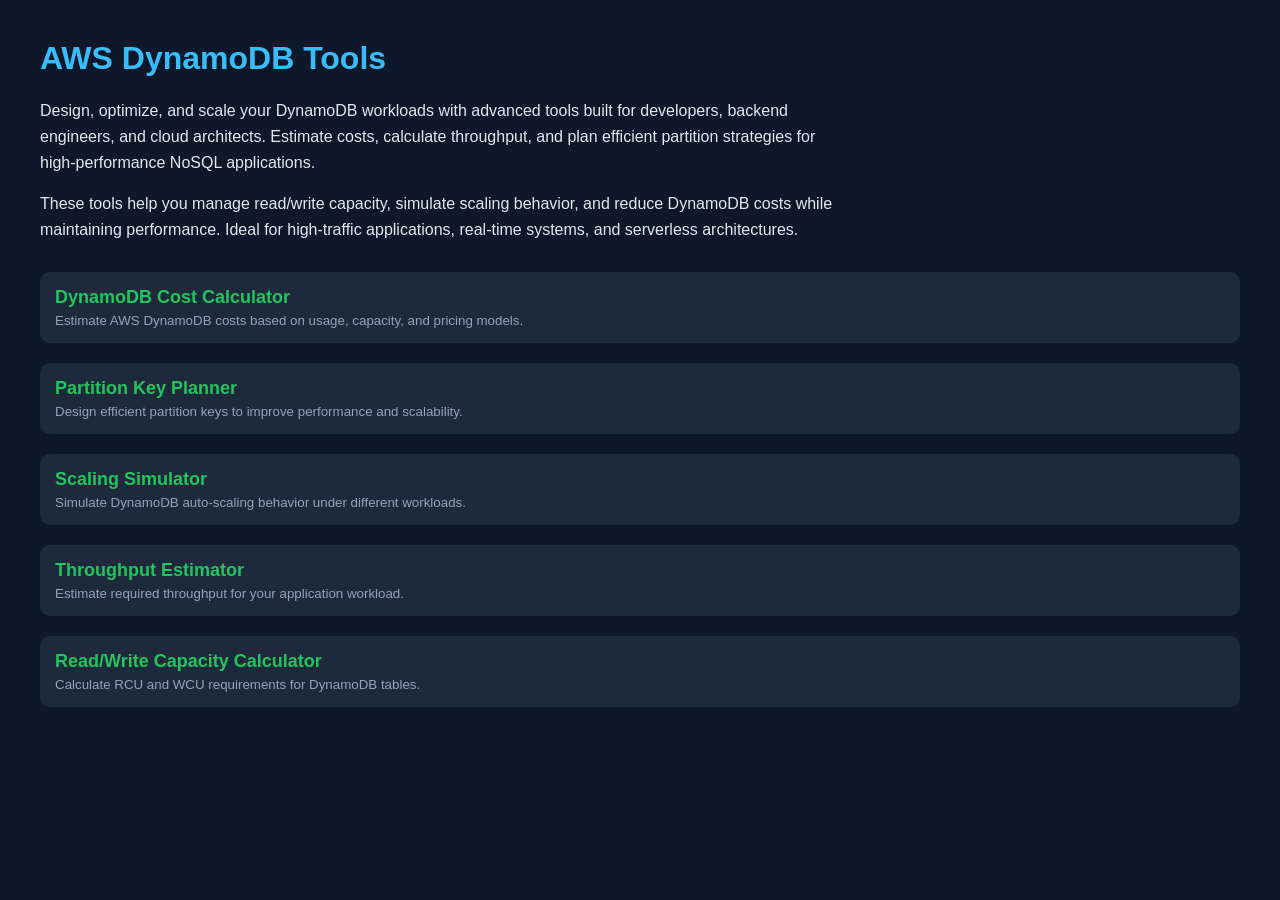
<file: index.html>
<!DOCTYPE html>
<html lang="en">
<head>
    <meta charset="UTF-8">
    <meta name="viewport" content="width=device-width, initial-scale=1.0">

    <!-- 🔐 Google Site Verification -->
    <meta name="google-site-verification" content="PkLa_ViOo6FAHpvh8SacceMb95o9tePRdrqLNBz9X1M" />

    <!-- SEO Potenciado -->
    <title>AWS DynamoDB Tools – Cost Calculator, Throughput & Scaling Estimators</title>

    <meta name="description" content="Optimize AWS DynamoDB performance and costs with advanced tools. Calculate read/write capacity, estimate throughput, simulate scaling, and design efficient partition keys.">

    <meta name="keywords" content="
    dynamodb cost calculator,
    dynamodb throughput estimator,
    dynamodb read write capacity calculator,
    dynamodb scaling simulator,
    dynamodb partition key planner,
    aws dynamodb pricing calculator,
    dynamodb rcu wcu calculator,
    dynamodb performance optimization tool,
    dynamodb capacity planning tool,
    dynamodb auto scaling simulator,
    aws nosql cost estimator,
    dynamodb query performance analyzer,
    dynamodb data modeling tool,
    optimize dynamodb costs aws,
    dynamodb workload estimator
    ">

    <meta name="author" content="AI Tools Suite">

    <!-- Open Graph -->
    <meta property="og:title" content="AWS DynamoDB Tools – Performance & Cost Optimization">
    <meta property="og:description" content="Estimate DynamoDB costs, throughput, and scaling behavior.">
    <meta property="og:type" content="website">

    <!-- Estilos -->
    <style>
        body {
            font-family: Arial, sans-serif;
            margin: 40px;
            background: #0f172a;
            color: #e2e8f0;
        }
        h1 {
            color: #38bdf8;
        }
        p {
            max-width: 800px;
            line-height: 1.6;
        }
        .tools {
            margin-top: 30px;
        }
        .tool {
            margin-bottom: 20px;
            padding: 15px;
            background: #1e293b;
            border-radius: 10px;
            transition: 0.2s;
        }
        .tool:hover {
            background: #334155;
        }
        a {
            text-decoration: none;
            color: #22c55e;
            font-weight: bold;
            font-size: 18px;
        }
        small {
            display: block;
            margin-top: 5px;
            color: #94a3b8;
        }
    </style>
</head>
<body>

    <h1>AWS DynamoDB Tools</h1>

    <p>
        Design, optimize, and scale your DynamoDB workloads with advanced tools built for developers,
        backend engineers, and cloud architects. Estimate costs, calculate throughput, and plan
        efficient partition strategies for high-performance NoSQL applications.
    </p>

    <p>
        These tools help you manage read/write capacity, simulate scaling behavior, and reduce
        DynamoDB costs while maintaining performance. Ideal for high-traffic applications,
        real-time systems, and serverless architectures.
    </p>

    <div class="tools">

        <div class="tool">
            <a href="dynamodb_cost_calculator/">DynamoDB Cost Calculator</a>
            <small>Estimate AWS DynamoDB costs based on usage, capacity, and pricing models.</small>
        </div>

        <div class="tool">
            <a href="dynamodb_partition_key_planner/">Partition Key Planner</a>
            <small>Design efficient partition keys to improve performance and scalability.</small>
        </div>

        <div class="tool">
            <a href="dynamodb_scaling_simulator/">Scaling Simulator</a>
            <small>Simulate DynamoDB auto-scaling behavior under different workloads.</small>
        </div>

        <div class="tool">
            <a href="dynamodb_throughput_estimator/">Throughput Estimator</a>
            <small>Estimate required throughput for your application workload.</small>
        </div>

        <div class="tool">
            <a href="read_write_capacity_calculator/">Read/Write Capacity Calculator</a>
            <small>Calculate RCU and WCU requirements for DynamoDB tables.</small>
        </div>

    </div>

</body>
</html>
</file>
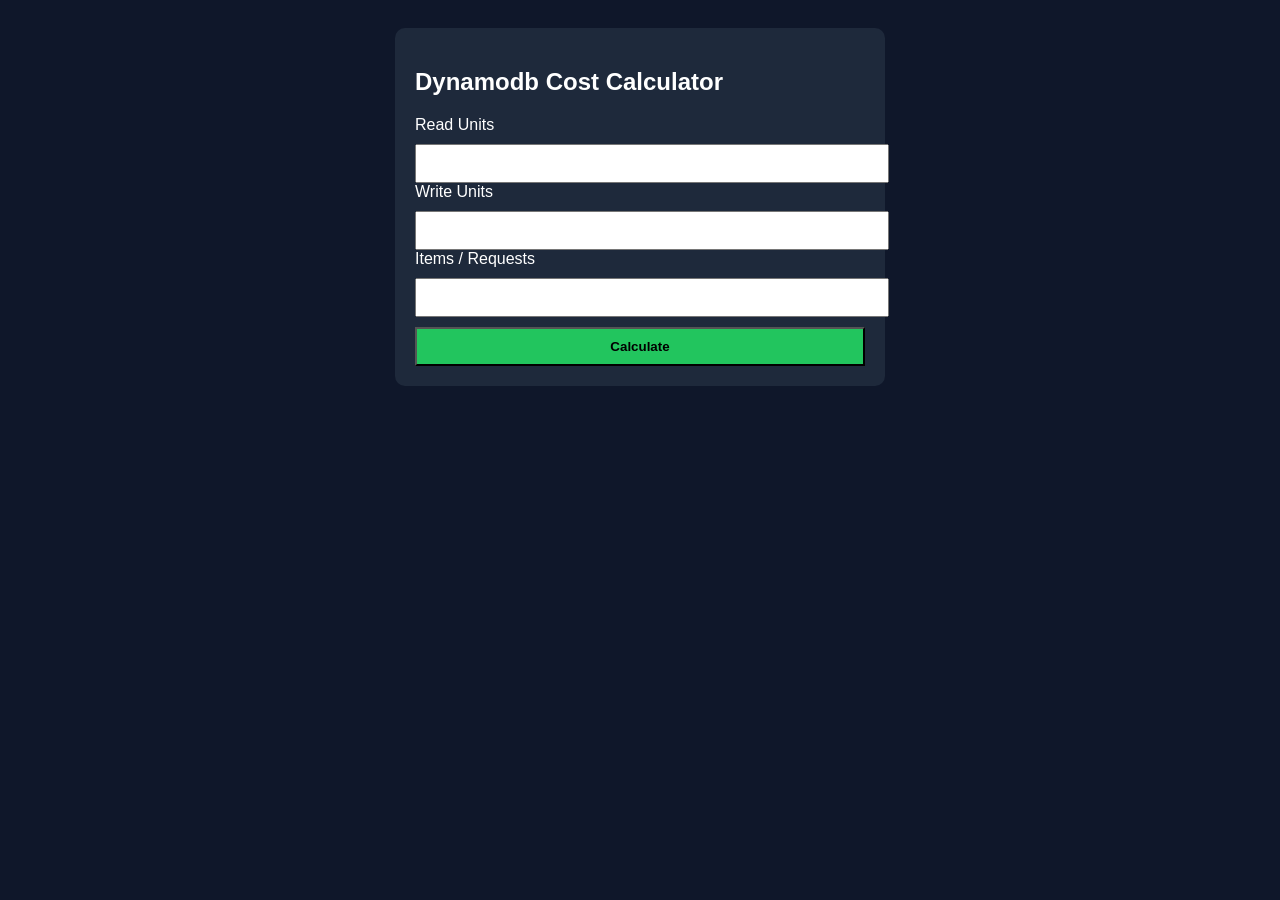
<file: dynamodb_cost_calculator/index.html>
<!DOCTYPE html>
<html>
<head>
<meta charset="UTF-8">
<title>dynamodb_cost_calculator</title>
<link rel="stylesheet" href="styles.css">
</head>
<body>
<div class="container">
<h2>Dynamodb Cost Calculator</h2>

<label>Read Units</label>
<input id="a" type="number">

<label>Write Units</label>
<input id="b" type="number">

<label>Items / Requests</label>
<input id="c" type="number">

<button onclick="calc()">Calculate</button>

<div id="result"></div>
</div>

<script src="script.js"></script>
</body>
</html>
</file>
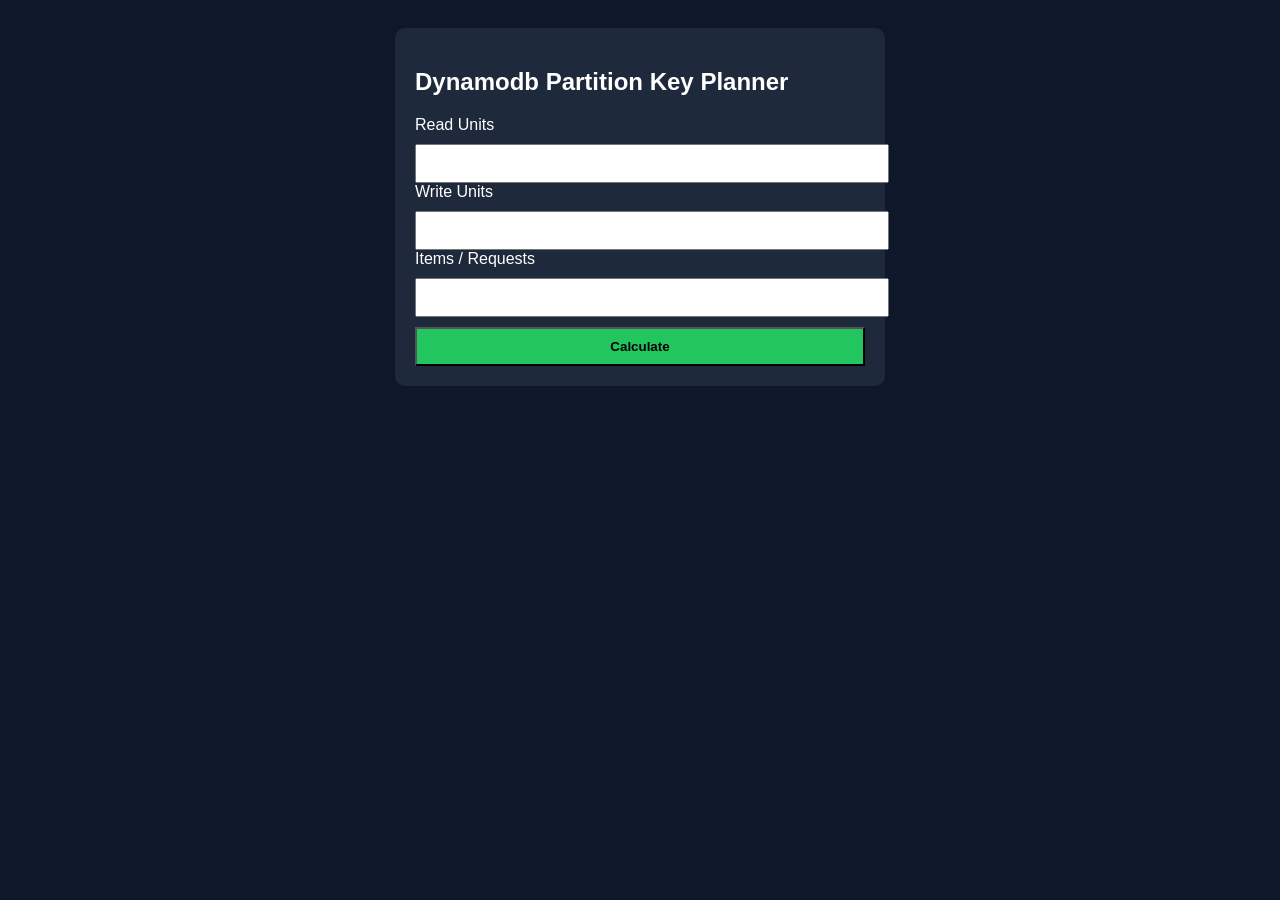
<file: dynamodb_partition_key_planner/index.html>
<!DOCTYPE html>
<html>
<head>
<meta charset="UTF-8">
<title>dynamodb_partition_key_planner</title>
<link rel="stylesheet" href="styles.css">
</head>
<body>
<div class="container">
<h2>Dynamodb Partition Key Planner</h2>

<label>Read Units</label>
<input id="a" type="number">

<label>Write Units</label>
<input id="b" type="number">

<label>Items / Requests</label>
<input id="c" type="number">

<button onclick="calc()">Calculate</button>

<div id="result"></div>
</div>

<script src="script.js"></script>
</body>
</html>
</file>
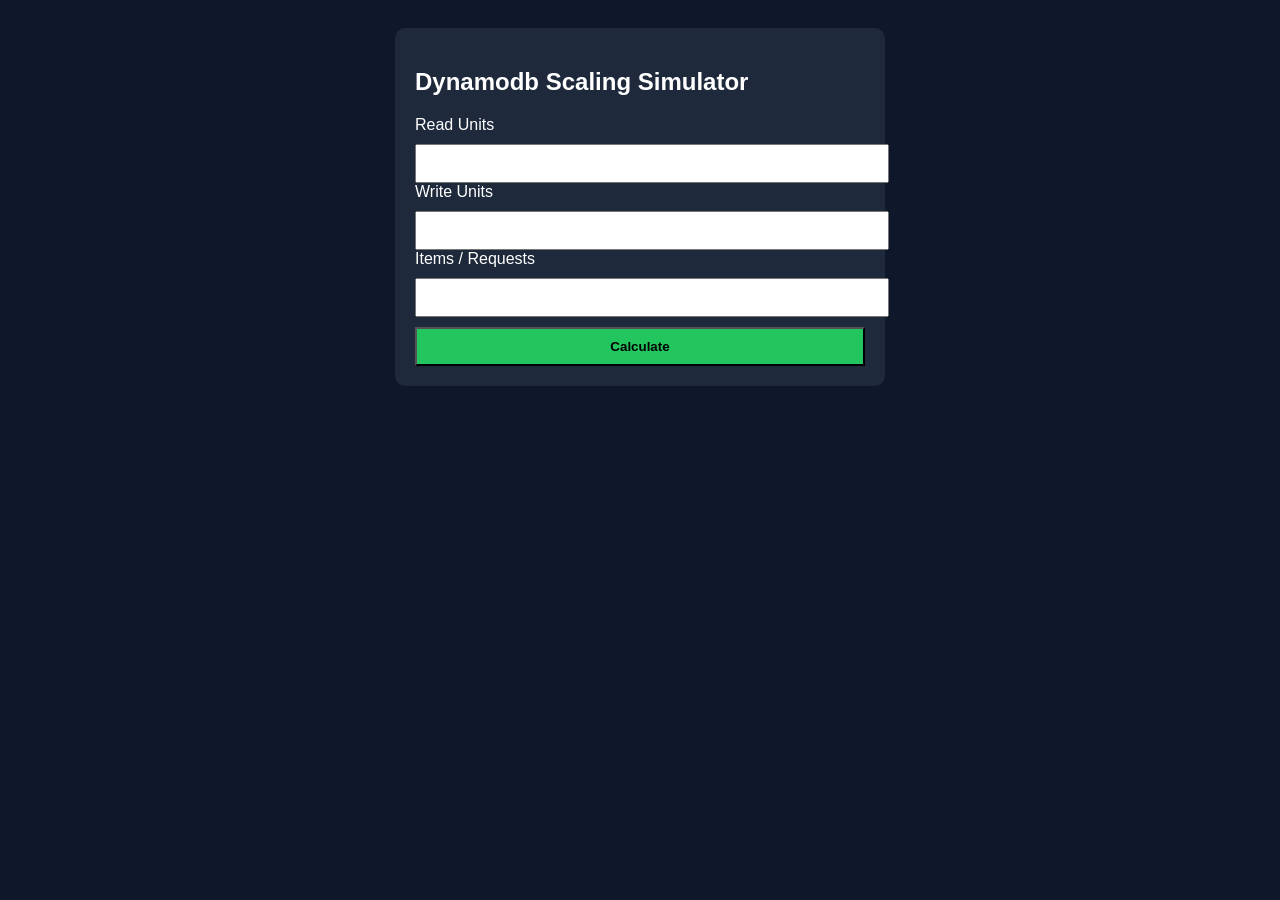
<file: dynamodb_scaling_simulator/index.html>
<!DOCTYPE html>
<html>
<head>
<meta charset="UTF-8">
<title>dynamodb_scaling_simulator</title>
<link rel="stylesheet" href="styles.css">
</head>
<body>
<div class="container">
<h2>Dynamodb Scaling Simulator</h2>

<label>Read Units</label>
<input id="a" type="number">

<label>Write Units</label>
<input id="b" type="number">

<label>Items / Requests</label>
<input id="c" type="number">

<button onclick="calc()">Calculate</button>

<div id="result"></div>
</div>

<script src="script.js"></script>
</body>
</html>
</file>
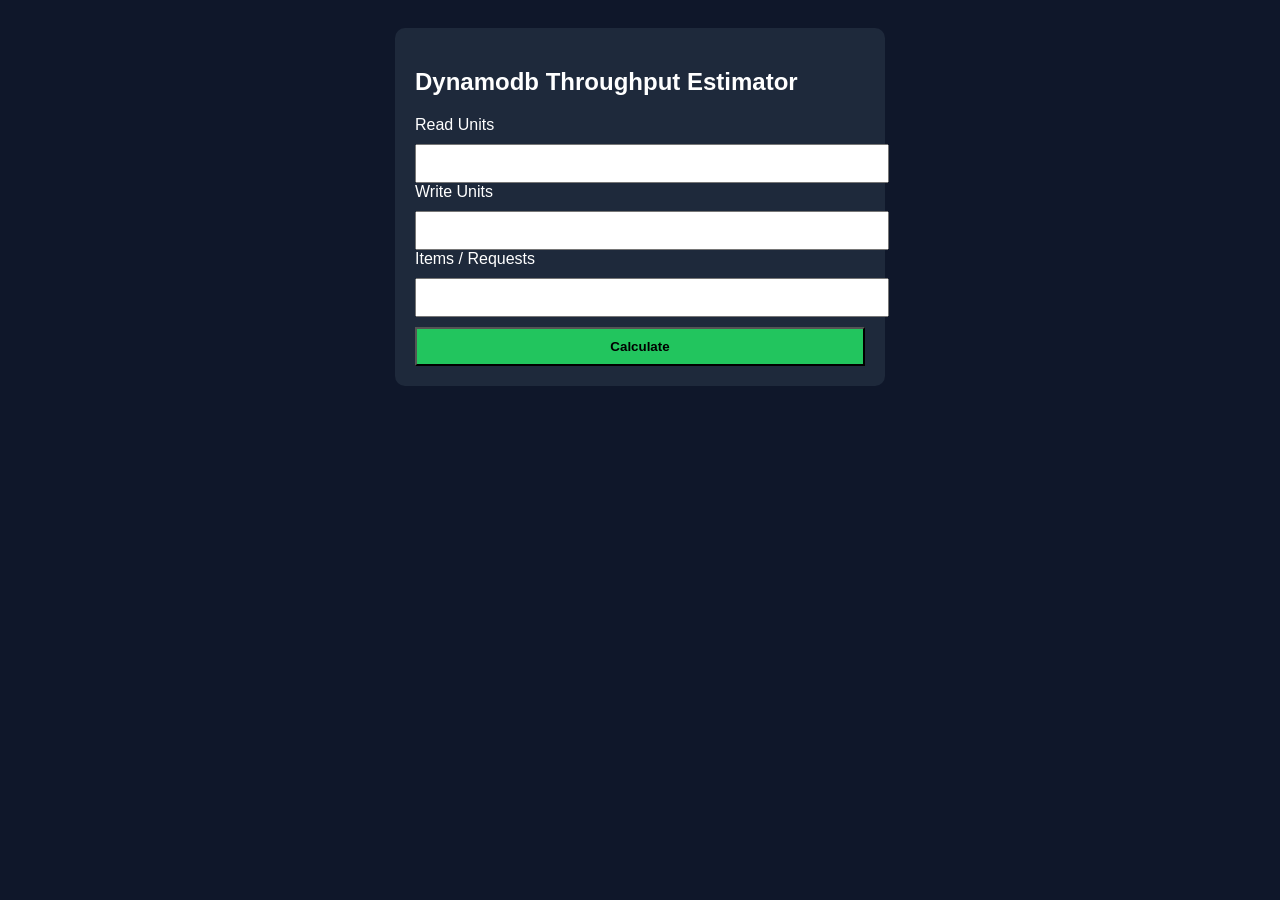
<file: dynamodb_throughput_estimator/index.html>
<!DOCTYPE html>
<html>
<head>
<meta charset="UTF-8">
<title>dynamodb_throughput_estimator</title>
<link rel="stylesheet" href="styles.css">
</head>
<body>
<div class="container">
<h2>Dynamodb Throughput Estimator</h2>

<label>Read Units</label>
<input id="a" type="number">

<label>Write Units</label>
<input id="b" type="number">

<label>Items / Requests</label>
<input id="c" type="number">

<button onclick="calc()">Calculate</button>

<div id="result"></div>
</div>

<script src="script.js"></script>
</body>
</html>
</file>
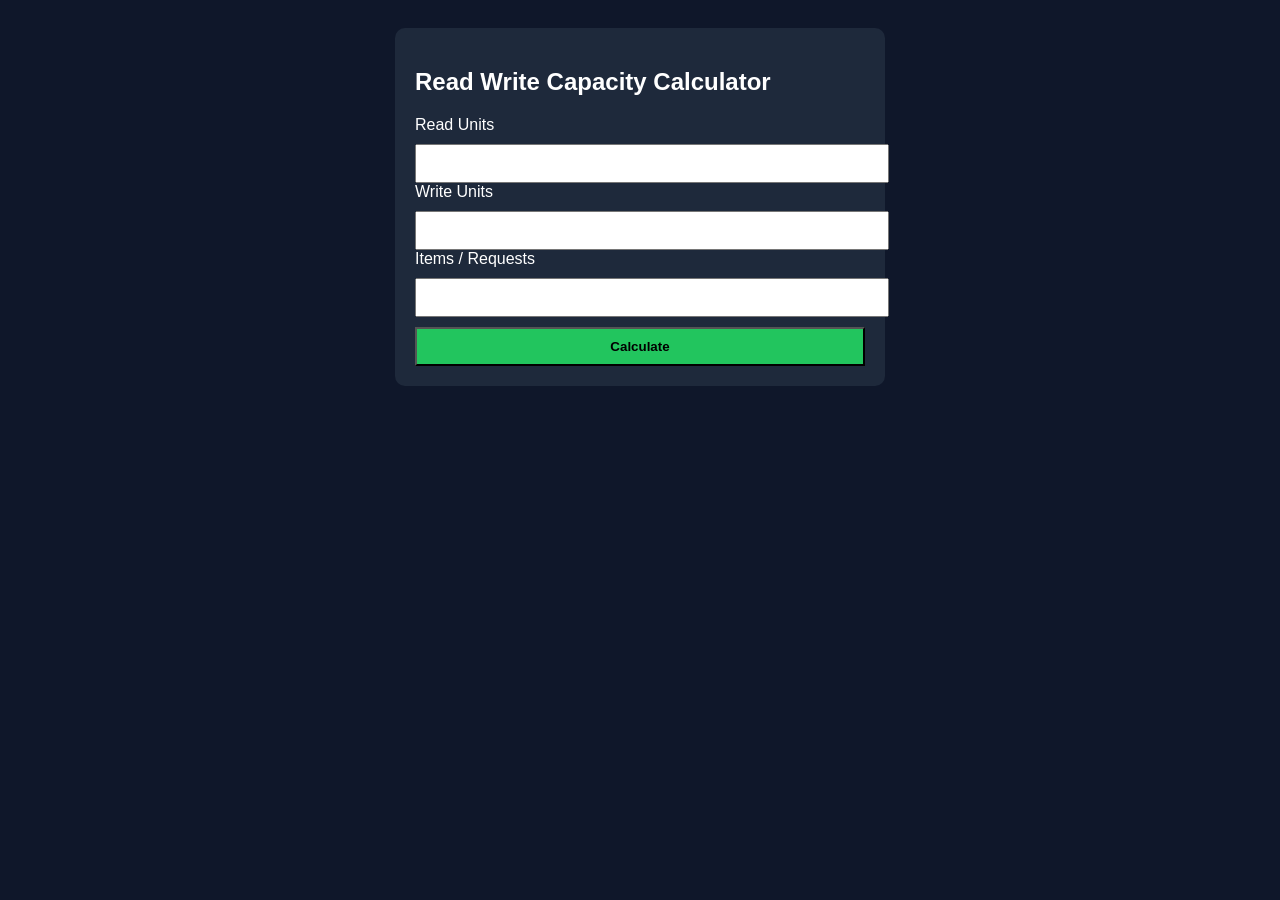
<file: read_write_capacity_calculator/index.html>
<!DOCTYPE html>
<html>
<head>
<meta charset="UTF-8">
<title>read_write_capacity_calculator</title>
<link rel="stylesheet" href="styles.css">
</head>
<body>
<div class="container">
<h2>Read Write Capacity Calculator</h2>

<label>Read Units</label>
<input id="a" type="number">

<label>Write Units</label>
<input id="b" type="number">

<label>Items / Requests</label>
<input id="c" type="number">

<button onclick="calc()">Calculate</button>

<div id="result"></div>
</div>

<script src="script.js"></script>
</body>
</html>
</file>
<file: dynamodb_cost_calculator/styles.css>
body{font-family:Arial;background:#0f172a;color:#fff;padding:20px;}
.container{max-width:450px;margin:auto;background:#1e293b;padding:20px;border-radius:10px;}
input,button{width:100%;margin-top:10px;padding:10px;}
button{background:#22c55e;color:#000;font-weight:bold;}
</file>
<file: dynamodb_partition_key_planner/styles.css>
body{font-family:Arial;background:#0f172a;color:#fff;padding:20px;}
.container{max-width:450px;margin:auto;background:#1e293b;padding:20px;border-radius:10px;}
input,button{width:100%;margin-top:10px;padding:10px;}
button{background:#22c55e;color:#000;font-weight:bold;}
</file>
<file: dynamodb_scaling_simulator/styles.css>
body{font-family:Arial;background:#0f172a;color:#fff;padding:20px;}
.container{max-width:450px;margin:auto;background:#1e293b;padding:20px;border-radius:10px;}
input,button{width:100%;margin-top:10px;padding:10px;}
button{background:#22c55e;color:#000;font-weight:bold;}
</file>
<file: dynamodb_throughput_estimator/styles.css>
body{font-family:Arial;background:#0f172a;color:#fff;padding:20px;}
.container{max-width:450px;margin:auto;background:#1e293b;padding:20px;border-radius:10px;}
input,button{width:100%;margin-top:10px;padding:10px;}
button{background:#22c55e;color:#000;font-weight:bold;}
</file>
<file: read_write_capacity_calculator/styles.css>
body{font-family:Arial;background:#0f172a;color:#fff;padding:20px;}
.container{max-width:450px;margin:auto;background:#1e293b;padding:20px;border-radius:10px;}
input,button{width:100%;margin-top:10px;padding:10px;}
button{background:#22c55e;color:#000;font-weight:bold;}
</file>
